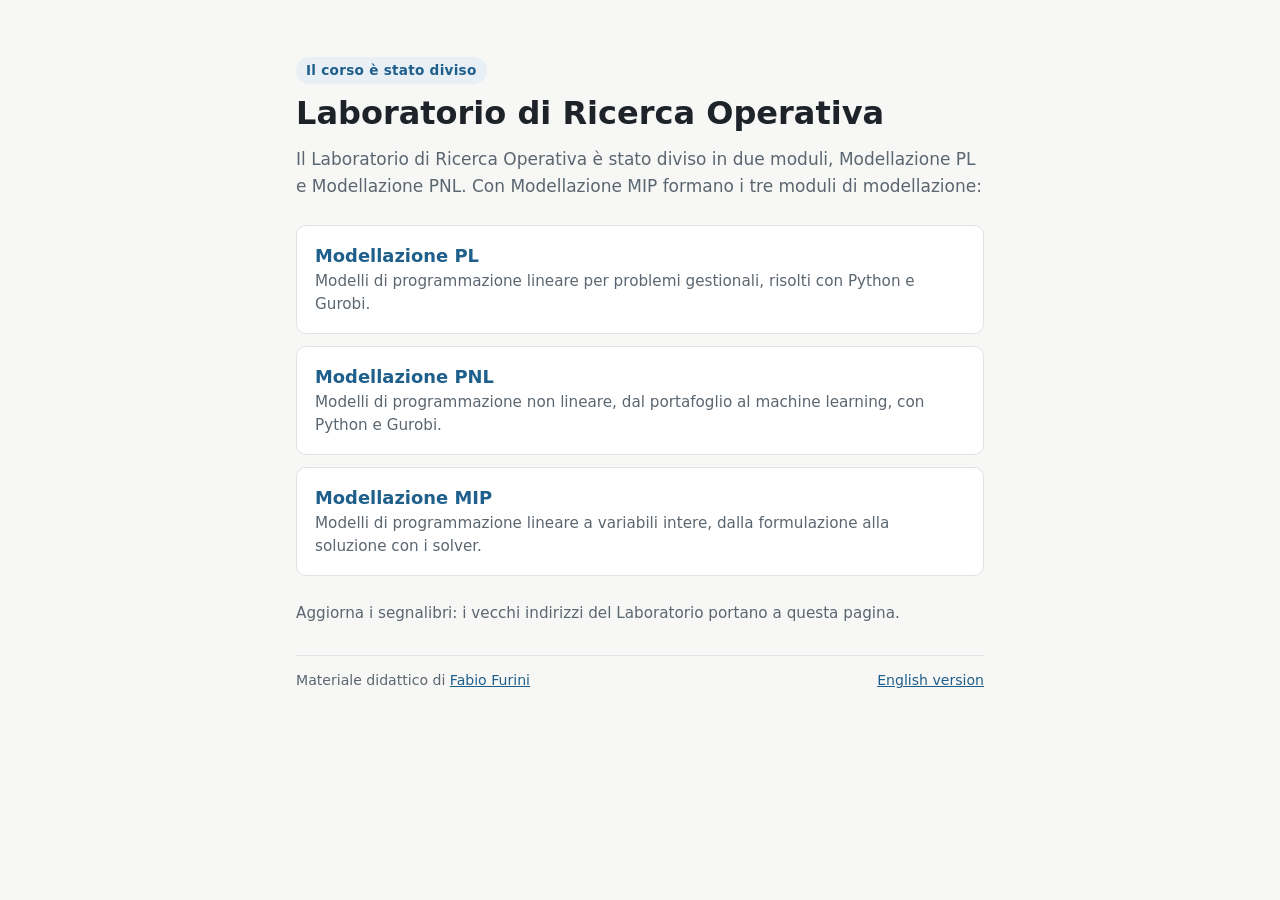
<file: index.html>
<!doctype html>
<html lang="it">
<head>
<meta charset="utf-8">
<meta name="viewport" content="width=device-width, initial-scale=1">
<title>Laboratorio di Ricerca Operativa</title>
<meta name="description" content="Il Laboratorio di Ricerca Operativa è stato diviso in due moduli, Modellazione PL e Modellazione PNL. Con Modellazione MIP formano i tre moduli di modellazione:">
<link rel="canonical" href="https://fabiofurini.github.io/laboratorio-ricerca-operativa/">
<style>
:root{--bg:#f7f7f5;--card:#ffffff;--text:#1d2329;--muted:#5b6670;--line:#dfe3e6;--accent:#1f5f8b;--accent-soft:#e8f0f6}
@media (prefers-color-scheme: dark){:root:not([data-theme="light"]){--bg:#15191d;--card:#1e2328;--text:#e8ecef;--muted:#a3adb5;--line:#323a41;--accent:#7fb6dd;--accent-soft:#22313d}}
:root[data-theme="dark"]{--bg:#15191d;--card:#1e2328;--text:#e8ecef;--muted:#a3adb5;--line:#323a41;--accent:#7fb6dd;--accent-soft:#22313d}
*{box-sizing:border-box}
body{margin:0;background:var(--bg);color:var(--text);font:17px/1.55 system-ui,-apple-system,"Segoe UI",Roboto,"Helvetica Neue",Arial,sans-serif}
main{max-width:720px;margin:0 auto;padding:56px 16px 40px}
.kicker{display:inline-block;margin:0 0 10px;padding:3px 10px;border-radius:999px;background:var(--accent-soft);color:var(--accent);font-size:.85rem;font-weight:600;letter-spacing:.02em}
h1{margin:0 0 14px;font-size:2rem;line-height:1.2}
.lead{margin:0 0 26px;color:var(--muted)}
ul.mods{list-style:none;margin:0 0 26px;padding:0;display:grid;gap:12px}
ul.mods a{display:block;padding:16px 18px;border:1px solid var(--line);border-radius:10px;background:var(--card);color:inherit;text-decoration:none;transition:border-color .15s}
ul.mods a:hover,ul.mods a:focus-visible{border-color:var(--accent)}
ul.mods strong{display:block;color:var(--accent);font-size:1.12rem}
ul.mods span{display:block;color:var(--muted);font-size:.95rem}
.note{margin:0 0 30px;font-size:.95rem;color:var(--muted)}
footer{border-top:1px solid var(--line);padding-top:14px;font-size:.88rem;color:var(--muted);display:flex;flex-wrap:wrap;gap:6px 18px;justify-content:space-between}
footer a{color:var(--accent)}
@media (max-width:480px){main{padding-top:36px}h1{font-size:1.6rem}}
</style>
</head>
<body>
<main>
  <p class="kicker">Il corso è stato diviso</p>
  <h1>Laboratorio di Ricerca Operativa</h1>
  <p class="lead">Il Laboratorio di Ricerca Operativa è stato diviso in due moduli, Modellazione PL e Modellazione PNL. Con Modellazione MIP formano i tre moduli di modellazione:</p>
  <ul class="mods">
    <li><a href="https://fabiofurini.github.io/modellazione-pl/"><strong>Modellazione PL</strong><span>Modelli di programmazione lineare per problemi gestionali, risolti con Python e Gurobi.</span></a></li>
    <li><a href="https://fabiofurini.github.io/modellazione-pnl/"><strong>Modellazione PNL</strong><span>Modelli di programmazione non lineare, dal portafoglio al machine learning, con Python e Gurobi.</span></a></li>
    <li><a href="https://fabiofurini.github.io/modellazione-mip/"><strong>Modellazione MIP</strong><span>Modelli di programmazione lineare a variabili intere, dalla formulazione alla soluzione con i solver.</span></a></li>
  </ul>
  <p class="note">Aggiorna i segnalibri: i vecchi indirizzi del Laboratorio portano a questa pagina.</p>
  <footer>
    <span>Materiale didattico di <a href="https://fabiofurini.github.io/">Fabio Furini</a></span>
    <a href="https://fabiofurini.github.io/operations-research-lab/" hreflang="en">English version</a>
  </footer>
</main>
</body>
</html>
</file>
